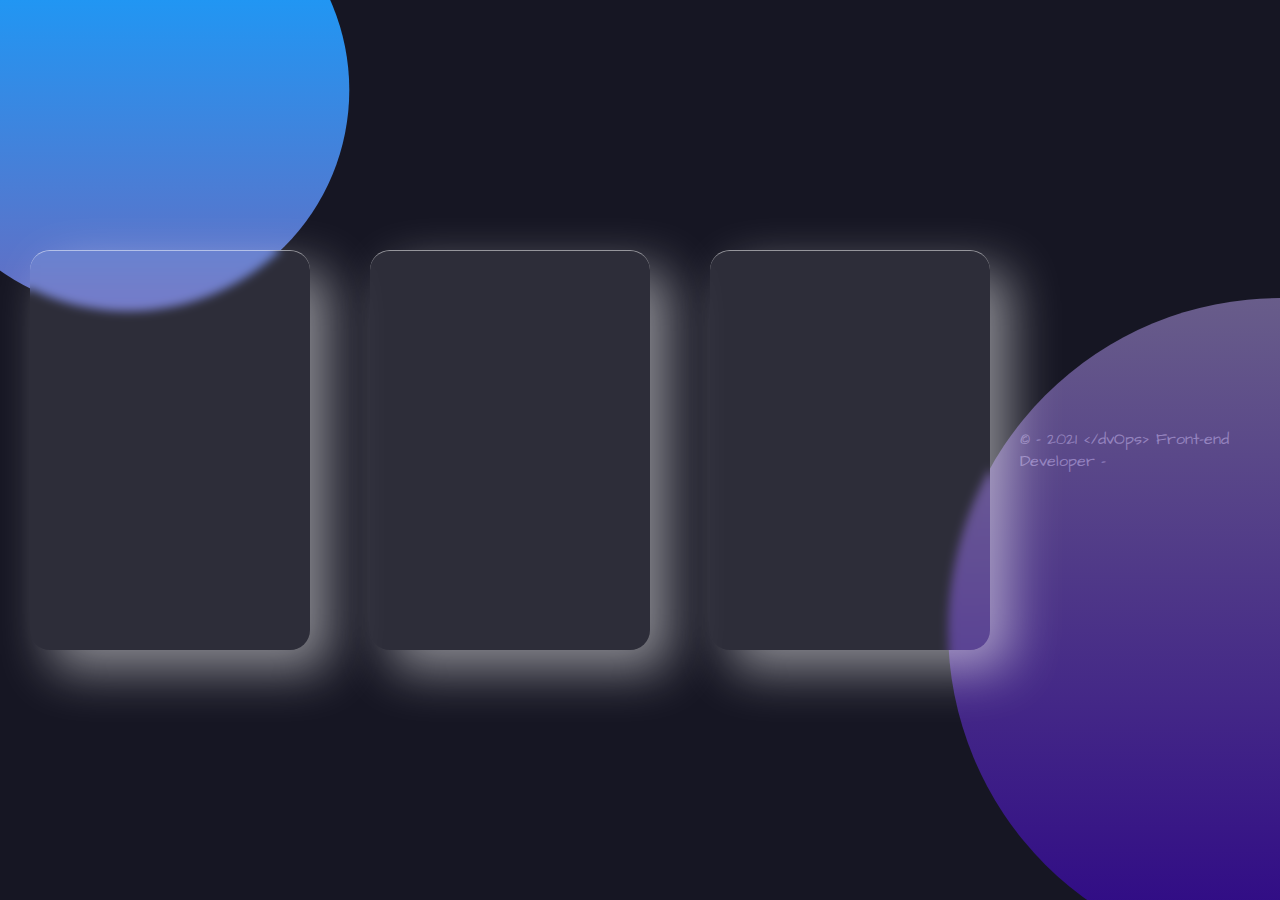
<file: Day1/index.html>
<!DOCTYPE html>
<html lang="pt-BR">

<head>
    <meta charset="UTF-8">
    <meta http-equiv="X-UA-Compatible" content="IE=edge">
    <meta name="viewport" content="width=device-width, initial-scale=1.0">
    <link rel="stylesheet" href="https://cdnjs.cloudflare.com/ajax/libs/font-awesome/5.11.2/css/all.css">
    <link rel="stylesheet" href="./styles/style.css">
    <title>Glassmorphism</title>

</head>

<body>
    <div class="container">
        <div class="card">
            <div class="content">
                <h2>01</h2>
                <h3>GitHub</h3>
                <p><i class="fab fa-github-alt"></i></p>
                <a href="https://github.com/WdvOps" target="_blank">Read More</a>

            </div>
        </div>
    </div>

    <div class="container">
        <div class="card">
            <div class="content">
                <h2>02</h2>
                <h3>LinkedIn</h3>
                <p><i class="fab fa-linkedin"></i></p>
                <a href="https://www.linkedin.com/in/will-freittas/"  target="_blank">Read More</a>

            </div>
        </div>
    </div>

    <div class="container">
        <div class="card">
            <div class="content">
                <h2>03</h2>
                <h3>Instagram</h3>
                <p><i class="fab fa-instagram"></i></p>
                <a href="https://www.instagram.com/will_dvops/" target="_blank">Read More</a>

            </div>
        </div>
    </div>

</body>

<script type="text/javascript" src="vanilla-tilt.js"></script>
<script type="text/javascript">
    VanillaTilt.init(document.querySelectorAll(".card"), {
        max: 25,
        speed: 400,
        glare: true,
        "max-glare": 1,

    });
</script>

<footer>

    <div class="footer-content">
        <p>&copy; - 2021 &lt;/dvOps&gt; Front-end Developer - </p>
    </div>

</footer>

</html>
</file>
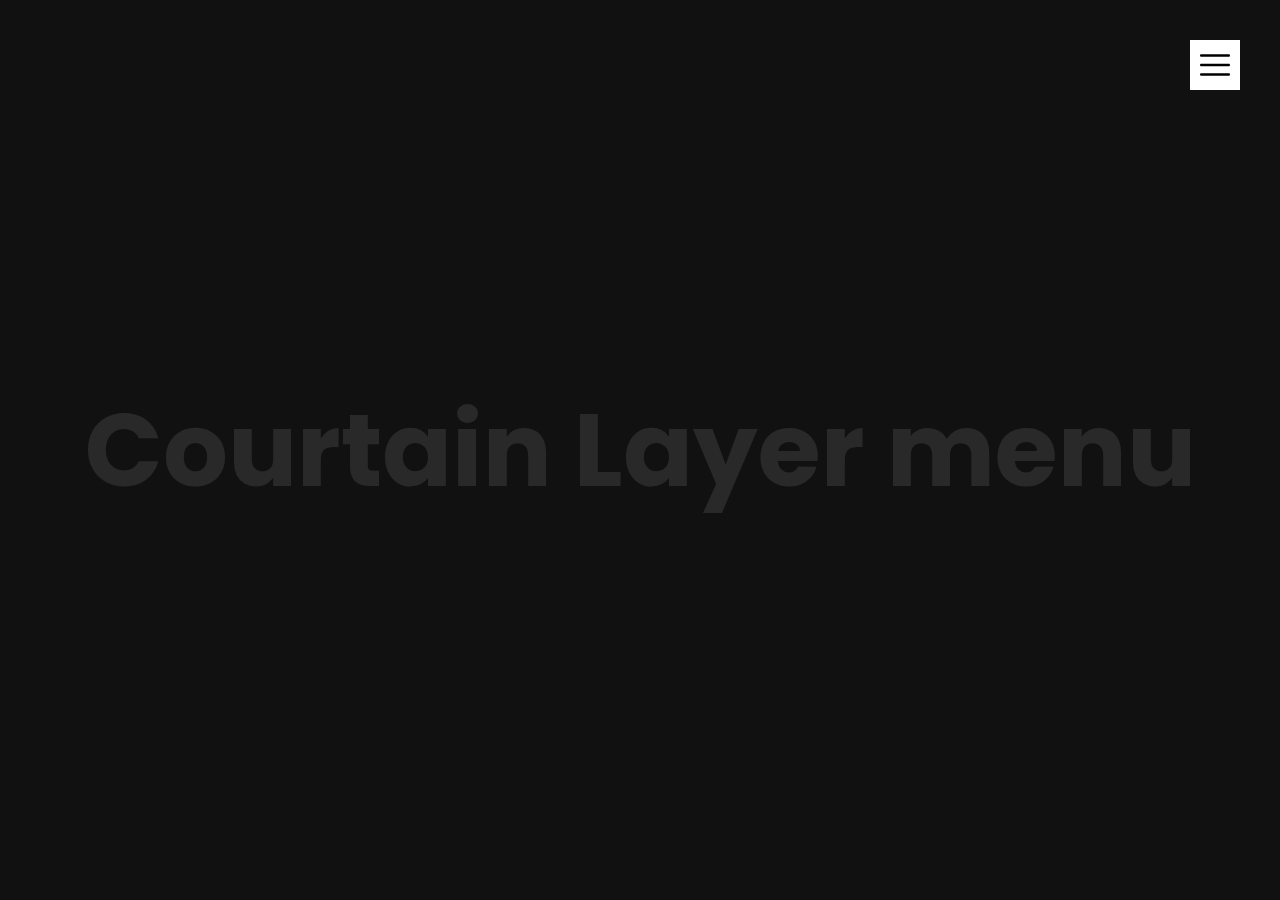
<file: Day2/index.html>
<!DOCTYPE html>
<html lang="en">

<head>
    <meta charset="UTF-8">
    <meta http-equiv="X-UA-Compatible" content="IE=edge">
    <meta name="viewport" content="width=device-width, initial-scale=1.0">
    <link rel="stylesheet" href="css/style.css">
    <link rel="stylesheet" href="https://cdnjs.cloudflare.com/ajax/libs/font-awesome/5.11.2/css/all.css">
    <title>Courtain Layer menu</title>
</head>

<body>
    <section>

        <h2>Courtain Layer menu</h2>
        <div class="toggle"></div>

    </section>

    <section class="navigation">
        <span style="--i:0;"></span>
        <span style="--i:1;"></span>
        <span style="--i:2;"></span>
        <span style="--i:3;"></span>
        <ul>
            <li><a href="#">Home</a></li>
            <li><a href="#">About</a></li>
            <li><a href="#">Portifolio</a></li>
            <li><a href="#">Team</a></li>
            <li><a href="#">Contact</a></li>
        </ul>

    </section>


    <script>
        const navigation = document.querySelector('.navigation');
        const $ = document.querySelector.bind(document);
        $('.toggle').onclick = function () {
            this.classList.toggle('active');
            navigation.classList.toggle('active');
        }
    </script>



</body>

</html>
</file>
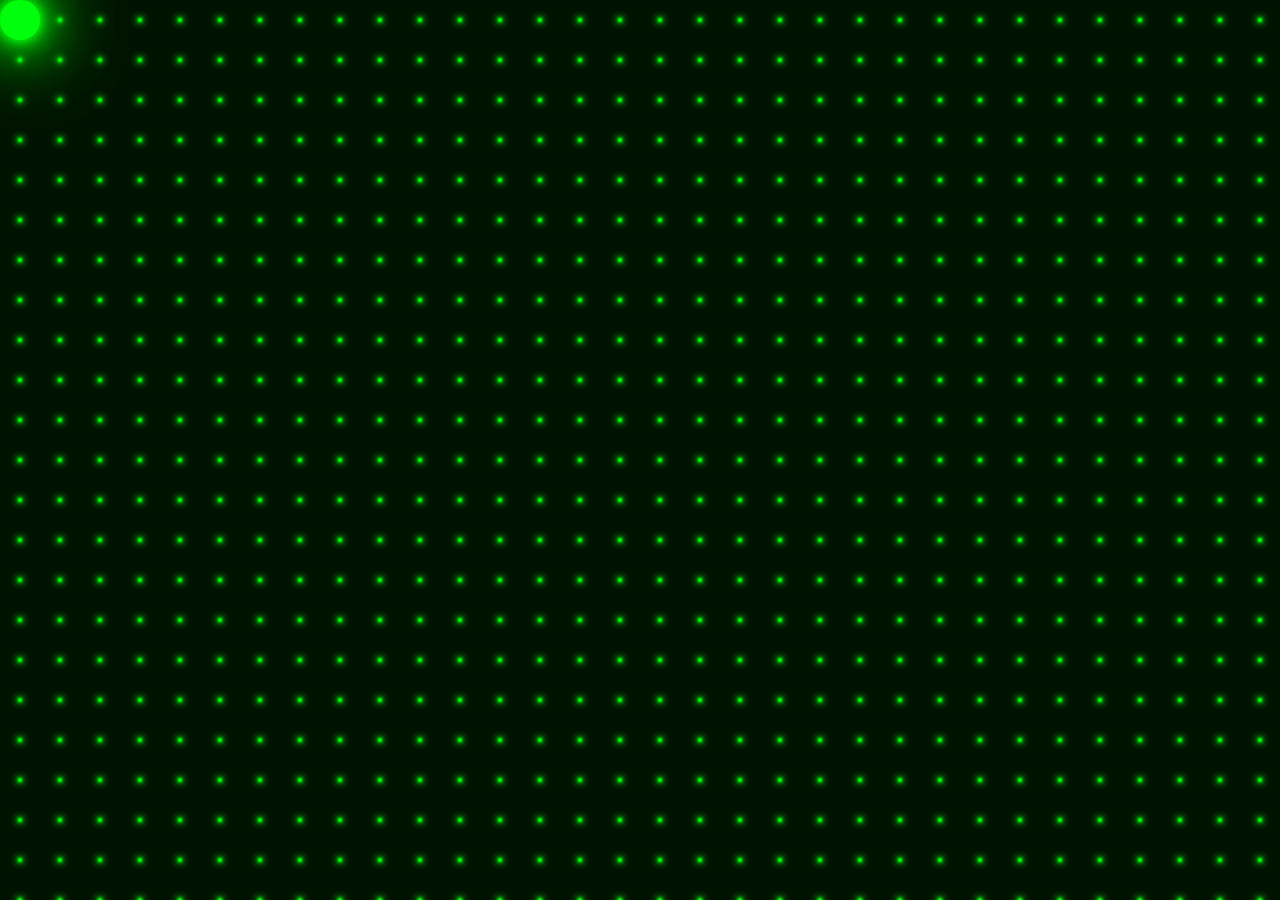
<file: Day3/index.html>
<!DOCTYPE html>
<html lang="en">
<head>
    <meta charset="UTF-8">
    <meta http-equiv="X-UA-Compatible" content="IE=edge">
    <meta name="viewport" content="width=device-width, initial-scale=1.0">
    <link rel="stylesheet" href="css/style.css">

    <title>Glowing Dot Hover</title>
</head>
<body>

    <section>
        <span></span>
        <span></span>
        <span></span>
        <span></span>
        <span></span>
        <span></span>
        <span></span>
        <span></span>
        <span></span>
        <span></span>
        <span></span>
        <span></span>
        <span></span>
        <span></span>  
        <span></span>
        <span></span>
        <span></span>
        <span></span>
        <span></span>
        <span></span>
        <span></span>
        <span></span>
        <span></span>
        <span></span>
        <span></span>  
        <span></span>
        <span></span>
        <span></span>
        <span></span>
        <span></span>
        <span></span> 
        <span></span>
        <span></span>
        <span></span>
        <span></span>
        <span></span>
        <span></span>
        <span></span>
        <span></span>
        <span></span>
        <span></span>
        <span></span>
        <span></span>
        <span></span>
        <span></span>
        <span></span>
        <span></span>
        <span></span>
        <span></span>
        <span></span>
        <span></span>
        <span></span>
        <span></span>
        <span></span>
        <span></span>
        <span></span>
        <span></span>
        <span></span>
        <span></span>
        <span></span>
        <span></span>
        <span></span>
        <span></span>
        <span></span>
        <span></span>
        <span></span>
        <span></span>
        <span></span>
        <span></span>
        <span></span>
        <span></span>
        <span></span>
        <span></span>
        <span></span>
        <span></span>
        <span></span>
        <span></span>
        <span></span>
        <span></span>
        <span></span>
        <span></span>
        <span></span>
        <span></span>
        <span></span>
        <span></span>
        <span></span>
        <span></span>
        <span></span>
        <span></span>
        <span></span>
        <span></span>
        <span></span>
        <span></span>
        <span></span>
        <span></span>
        <span></span>
        <span></span>
        <span></span>
        <span></span>
        <span></span>
        <span></span>
        <span></span>
        <span></span>
        <span></span>
        <span></span>
        <span></span>
        <span></span>
        <span></span>
        <span></span>
        <span></span>
        <span></span>
        <span></span>
        <span></span>
        <span></span>
        <span></span>
        <span></span>
        <span></span>
        <span></span>
        <span></span>
        <span></span>
        <span></span>
        <span></span>
        <span></span>
        <span></span>
        <span></span>
        <span></span>
        <span></span>
        <span></span>
        <span></span>
        <span></span>
        <span></span>
        <span></span>
        <span></span>
        <span></span>
        <span></span>
        <span></span>
        <span></span>
        <span></span>
        <span></span>
        <span></span>
        <span></span>
        <span></span>
        <span></span>
        <span></span>
        <span></span>
        <span></span>
        <span></span>
        <span></span>
        <span></span>
        <span></span>
        <span></span>
        <span></span>
        <span></span>
        <span></span>
        <span></span>
        <span></span>
        <span></span>
        <span></span>
        <span></span>
        <span></span>
        <span></span>
        <span></span>
        <span></span>
        <span></span>
        <span></span>
        <span></span>
        <span></span>
        <span></span>
        <span></span>
        <span></span>
        <span></span>
        <span></span>
        <span></span>
        <span></span>
        <span></span>
        <span></span>
        <span></span>
        <span></span>
        <span></span>
        <span></span>
        <span></span>
        <span></span>
        <span></span>
        <span></span>
        <span></span>
        <span></span>
        <span></span>
        <span></span>
        <span></span>
        <span></span>
        <span></span>
        <span></span>
        <span></span>
        <span></span>
        <span></span>
        <span></span>
        <span></span>
        <span></span>
        <span></span>
        <span></span>
        <span></span>
        <span></span>
        <span></span>
        <span></span>
        <span></span>
        <span></span>
        <span></span>
        <span></span>
        <span></span>
        <span></span>
        <span></span>
        <span></span>
        <span></span>
        <span></span>
        <span></span>
        <span></span>
        <span></span>
        <span></span>
        <span></span>
        <span></span>
        <span></span>
        <span></span>
        <span></span>
        <span></span>
        <span></span>
        <span></span>
        <span></span>
        <span></span>
        <span></span>
        <span></span>
        <span></span>
        <span></span>
        <span></span>
        <span></span>
        <span></span>
        <span></span>
        <span></span>
        <span></span>
        <span></span>
        <span></span>
        <span></span>
        <span></span>
        <span></span>
        <span></span>
        <span></span>
        <span></span>
        <span></span>
        <span></span>
        <span></span>
        <span></span>
        <span></span>
        <span></span>
        <span></span>
        <span></span>
        <span></span>
        <span></span>
        <span></span>
        <span></span>
        <span></span>
        <span></span>
        <span></span>
        <span></span>
        <span></span>
        <span></span>
        <span></span>
        <span></span>
        <span></span>
        <span></span>
        <span></span>
        <span></span>
        <span></span>
        <span></span>
        <span></span>
        <span></span>
        <span></span>
        <span></span>
        <span></span>
        <span></span>
        <span></span>
        <span></span>
        <span></span>
        <span></span>
        <span></span>
        <span></span>
        <span></span>
        <span></span>
        <span></span>
        <span></span>
        <span></span>
        <span></span>
        <span></span>
        <span></span>
        <span></span>
        <span></span>
        <span></span>
        <span></span>
        <span></span>
        <span></span>
        <span></span>
        <span></span>
        <span></span>
        <span></span>
        <span></span>
        <span></span>
        <span></span>
        <span></span>
        <span></span>
        <span></span>
        <span></span>
        <span></span>
        <span></span>
        <span></span>
        <span></span>
        <span></span>
        <span></span>
        <span></span>
        <span></span>
        <span></span>
        <span></span>
        <span></span>
        <span></span>
        <span></span>
        <span></span>
        <span></span>
        <span></span>
        <span></span>
        <span></span>
        <span></span>
        <span></span>
        <span></span>
        <span></span>
        <span></span>
        <span></span>
        <span></span>
        <span></span>
        <span></span>
        <span></span>
        <span></span>
        <span></span>
        <span></span>
        <span></span>
        <span></span>
        <span></span>
        <span></span>
        <span></span>
        <span></span>
        <span></span>
        <span></span>
        <span></span>
        <span></span>
        <span></span>
        <span></span>
        <span></span>
        <span></span>
        <span></span>
        <span></span>
        <span></span>
        <span></span>
        <span></span>
        <span></span>
        <span></span>
        <span></span>
        <span></span>
        <span></span>
        <span></span>
        <span></span>
        <span></span>
        <span></span>
        <span></span>
        <span></span>
        <span></span>
        <span></span>
        <span></span>
        <span></span>
        <span></span>
        <span></span>
        <span></span>
        <span></span>
        <span></span>
        <span></span>
        <span></span>
        <span></span>
        <span></span>
        <span></span>
        <span></span>
        <span></span>
        <span></span>
        <span></span>
        <span></span>
        <span></span>
        <span></span>
        <span></span>
        <span></span>
        <span></span>
        <span></span>
        <span></span>
        <span></span>
        <span></span>
        <span></span>
        <span></span>
        <span></span>
        <span></span>
        <span></span>
        <span></span>
        <span></span>
        <span></span>
        <span></span>
        <span></span>
        <span></span>
        <span></span>
        <span></span>
        <span></span>
        <span></span>
        <span></span>
        <span></span>
        <span></span>
        <span></span>
        <span></span>
        <span></span>
        <span></span>
        <span></span>
        <span></span>
        <span></span>
        <span></span>
        <span></span>
        <span></span>
        <span></span>
        <span></span>
        <span></span>
        <span></span>
        <span></span>
        <span></span>
        <span></span>
        <span></span>
        <span></span>
        <span></span>
        <span></span>
        <span></span>
        <span></span>
        <span></span>
        <span></span>
        <span></span>
        <span></span>
        <span></span>
        <span></span>
        <span></span>
        <span></span>
        <span></span>
        <span></span>
        <span></span>
        <span></span>
        <span></span>
        <span></span>
        <span></span>
        <span></span>
        <span></span>
        <span></span>
        <span></span>
        <span></span>
        <span></span>
        <span></span>
        <span></span>
        <span></span>
        <span></span>
        <span></span>
        <span></span>
        <span></span>
        <span></span>
        <span></span>
        <span></span>
        <span></span>
        <span></span>
        <span></span>
        <span></span>
        <span></span>
        <span></span>
        <span></span>
        <span></span>
        <span></span>
        <span></span>
        <span></span>
        <span></span>
        <span></span>
        <span></span>
        <span></span>
        <span></span>
        <span></span>
        <span></span>
        <span></span>
        <span></span>
        <span></span>
        <span></span>
        <span></span>
        <span></span>
        <span></span>
        <span></span>
        <span></span>
        <span></span>
        <span></span>
        <span></span>
        <span></span>
        <span></span>
        <span></span>
        <span></span>
        <span></span>
        <span></span>
        <span></span>
        <span></span>
        <span></span>
        <span></span>
        <span></span>
        <span></span>
        <span></span>
        <span></span>
        <span></span>
        <span></span>
        <span></span>
        <span></span>
        <span></span>
        <span></span>
        <span></span>
        <span></span>
        <span></span>
        <span></span>
        <span></span>
        <span></span>
        <span></span>
        <span></span>
        <span></span>
        <span></span>
        <span></span>
        <span></span>
        <span></span>
        <span></span>
        <span></span>
        <span></span>
        <span></span>
        <span></span>
        <span></span>
        <span></span>
        <span></span>
        <span></span>
        <span></span>
        <span></span>
        <span></span>
        <span></span>
        <span></span>
        <span></span>
        <span></span>
        <span></span>
        <span></span>
        <span></span>
        <span></span>
        <span></span>
        <span></span>
        <span></span>
        <span></span>
        <span></span>
        <span></span>
        <span></span>
        <span></span>
        <span></span>
        <span></span>
        <span></span>
        <span></span>
        <span></span>
        <span></span>
        <span></span>
        <span></span>
        <span></span>
        <span></span>
        <span></span>
        <span></span>
        <span></span>
        <span></span>
        <span></span>
        <span></span>
        <span></span>
        <span></span>
        <span></span>
        <span></span>
        <span></span>
        <span></span>
        <span></span>
        <span></span>
        <span></span>
        <span></span>
        <span></span>
        <span></span>
        <span></span>
        <span></span>
        <span></span>
        <span></span>
        <span></span>
        <span></span>
        <span></span>
        <span></span>
        <span></span>
        <span></span>
        <span></span>
        <span></span>
        <span></span>
        <span></span>
        <span></span>
        <span></span>
        <span></span>
        <span></span>
        <span></span>
        <span></span>
        <span></span>
        <span></span>
        <span></span>
        <span></span>
        <span></span>
        <span></span>
        <span></span>
        <span></span>
        <span></span>
        <span></span>
        <span></span>
        <span></span>
        <span></span>
        <span></span>
        <span></span>
        <span></span>
        <span></span>
        <span></span>
        <span></span>
        <span></span>
        <span></span>
        <span></span>
        <span></span>
        <span></span>
        <span></span>
        <span></span>
        <span></span>
        <span></span>
        <span></span>
        <span></span>
        <span></span>
        <span></span>
        <span></span>
        <span></span>
        <span></span>
        <span></span>
        <span></span>
        <span></span>
        <span></span>
        <span></span>
        <span></span>
        <span></span>
        <span></span>
        <span></span>
        <span></span>
        <span></span>
        <span></span>
        <span></span>
        <span></span>
        <span></span>
        <span></span>
        <span></span>
        <span></span>
        <span></span>
        <span></span>
        <span></span>
        <span></span>
        <span></span>
        <span></span>
        <span></span>
        <span></span>
        <span></span>
        <span></span>
        <span></span>
        <span></span>
        <span></span>
        <span></span>
        <span></span>
        <span></span>
        <span></span>
        <span></span>
        <span></span>
        <span></span>
        <span></span>
        <span></span>
        <span></span>
        <span></span>
        <span></span>
        <span></span>
        <span></span>
        <span></span>
        <span></span>
        <span></span>
        <span></span>
        <span></span>
        <span></span>
        <span></span>
        <span></span>
        <span></span>
        <span></span>
        <span></span>
        <span></span>
        <span></span>
        <span></span>
        <span></span>
        <span></span>
        <span></span>
        <span></span>
        <span></span>
        <span></span>
        <span></span>
        <span></span>
        <span></span>
        <span></span>
        <span></span>
        <span></span>
        <span></span>
        <span></span>
        <span></span>
        <span></span>
        <span></span>
        <span></span>
        <span></span>
        <span></span>
        <span></span>
        <span></span>
        <span></span>
        <span></span>
        <span></span>
        <span></span>
        <span></span>
        <span></span>
        <span></span>
        <span></span>
        <span></span>
        <span></span>
        <span></span>
        <span></span>
        <span></span>
        <span></span>
        <span></span>
        <span></span>
        <span></span>
        <span></span>
        <span></span>
        <span></span>
        <span></span>
        <span></span>
        <span></span>
        <span></span>
        <span></span>
        <span></span>
        <span></span>
        <span></span>
        <span></span>
        <span></span>
        <span></span>
        <span></span>
        <span></span>
        <span></span>
        <span></span>
        <span></span>
        <span></span>
        <span></span>
        <span></span>
        <span></span>
        <span></span>
        <span></span>
        <span></span>
        <span></span>
        <span></span>
        <span></span>
        <span></span>
        <span></span>
        <span></span>
        <span></span>
        <span></span>
        <span></span>
        <span></span>
        <span></span>
        <span></span>
        <span></span>  
        <span></span>
        <span></span>
        <span></span>
        <span></span>
        <span></span>
        <span></span>
        <span></span>
        <span></span>
        <span></span>
        <span></span>
        <span></span>  
        <span></span>
        <span></span>
        <span></span>
        <span></span>
        <span></span>
        <span></span> 
        <span></span>
        <span></span>
        <span></span>
        <span></span>
        <span></span>
        <span></span>
        <span></span>
        <span></span>
        <span></span>
        <span></span>
        <span></span>
        <span></span>
        <span></span>
        <span></span>
        <span></span>
        <span></span>
        <span></span>
        <span></span>
        <span></span>
        <span></span>
        <span></span>
        <span></span>
        <span></span>
        <span></span>
        <span></span>
        <span></span>
        <span></span>
        <span></span>
        <span></span>
        <span></span>
        <span></span>
        <span></span>
        <span></span>
        <span></span>
        <span></span>
        <span></span>
        <span></span>
        <span></span>
        <span></span>
        <span></span>
        <span></span>
        <span></span>
        <span></span>
        <span></span>
        <span></span>
        <span></span>
        <span></span>
        <span></span>
        <span></span>
        <span></span>
        <span></span>
        <span></span>
        <span></span>
        <span></span>
        <span></span>
        <span></span>
        <span></span>
        <span></span>
        <span></span>
        <span></span>
        <span></span>
        <span></span>
        <span></span>
        <span></span>
        <span></span>
        <span></span>
        <span></span>
        <span></span>
        <span></span>
        <span></span>
        <span></span>
        <span></span>
        <span></span>
        <span></span>
        <span></span>
        <span></span>
        <span></span>
        <span></span>
        <span></span>
        <span></span>
        <span></span>
        <span></span>
        <span></span>
        <span></span>
        <span></span>
        <span></span>
        <span></span>
        <span></span>
        <span></span>
        <span></span>
        <span></span>
        <span></span>
        <span></span>
        <span></span>
        <span></span>
        <span></span>
        <span></span>
        <span></span>
        <span></span>
        <span></span>
        <span></span>
        <span></span>
        <span></span>
        <span></span>
        <span></span>
        <span></span>
        <span></span>
        <span></span>
        <span></span>
        <span></span>
        <span></span>
        <span></span>
        <span></span>
        <span></span>
        <span></span>
        <span></span>
        <span></span>
        <span></span>
        <span></span>
        <span></span>
        <span></span>
        <span></span>
        <span></span>
        <span></span>
        <span></span>
        <span></span>
        <span></span>
        <span></span>
        <span></span>
        <span></span>
        <span></span>
        <span></span>
        <span></span>
        <span></span>
        <span></span>
        <span></span>
        <span></span>
        <span></span>
        <span></span>
        <span></span>
        <span></span>
        <span></span>
        <span></span>
        <span></span>
        <span></span>
        <span></span>
        <span></span>
        <span></span>
        <span></span>
        <span></span>
        <span></span>
        <span></span>
        <span></span>
        <span></span>
        <span></span>
        <span></span>
        <span></span>
        <span></span>
        <span></span>
        <span></span>
        <span></span>
        <span></span>
        <span></span>
        <span></span>
        <span></span>
        <span></span>
        <span></span>
        <span></span>
        <span></span>
        <span></span>
        <span></span>
        <span></span>
        <span></span>
        <span></span>
        <span></span>
        <span></span>
        <span></span>
        <span></span>
        <span></span>
        <span></span>
        <span></span>
        <span></span>
        <span></span>
        <span></span>
        <span></span>
        <span></span>
        <span></span>
        <span></span>
        <span></span>
        <span></span>
        <span></span>
        <span></span>
        <span></span>
        <span></span>
        <span></span>
        <span></span>
        <span></span>
        <span></span>
        <span></span>
        <span></span>
        <span></span>
        <span></span>
        <span></span>
        <span></span>
        <span></span>
        <span></span>
        <span></span>
        <span></span>
        <span></span>
        <span></span>
        <span></span>
        <span></span>
        <span></span>
        <span></span>
        <span></span>
        <span></span>
        <span></span>
        <span></span>
        <span></span>
        <span></span>
        <span></span>
        <span></span>
        <span></span>
        <span></span>
        <span></span>
        <span></span>
        <span></span>
        <span></span>
        <span></span>
        <span></span>
        <span></span>
        <span></span>
        <span></span>
        <span></span>
        <span></span>
        <span></span>
        <span></span>
        <span></span>
        <span></span>
        <span></span>
        <span></span>
        <span></span>
        <span></span>
        <span></span>
        <span></span>
        <span></span>
        <span></span>
        <span></span>
        <span></span>
        <span></span>
        <span></span>
        <span></span>
        <span></span>
        <span></span>
        <span></span>
        <span></span>
        <span></span>
        <span></span>
        <span></span>
        <span></span>
        <span></span>
        <span></span>
        <span></span>
        <span></span>
        <span></span>
        <span></span>
        <span></span>
        <span></span>
        <span></span>
        <span></span>
        <span></span>
        <span></span>
        <span></span>
        <span></span>
        <span></span>
        <span></span>
        <span></span>
        <span></span>
        <span></span>
        <span></span>
        <span></span>
        <span></span>
        <span></span>
        <span></span>
        <span></span>
        <span></span>
        <span></span>
        <span></span>
        <span></span>
        <span></span>
        <span></span>
        <span></span>
        <span></span>
        <span></span>
        <span></span>
        <span></span>
        <span></span>
        <span></span>
        <span></span>
        <span></span>
        <span></span>
        <span></span>
        <span></span>
        <span></span>
        <span></span>
        <span></span>
        <span></span>
        <span></span>
        <span></span>
        <span></span>
        <span></span>
        <span></span>
        <span></span>
        <span></span>
        <span></span>
        <span></span>
        <span></span>
        <span></span>
        <span></span>
        <span></span>
        <span></span>
        <span></span>
        <span></span>
        <span></span>
        <span></span>
        <span></span>
        <span></span>
        <span></span>
        <span></span>
        <span></span>
        <span></span>
        <span></span>
        <span></span>
        <span></span>
        <span></span>
        <span></span>
        <span></span>
        <span></span>
        <span></span>
        <span></span>
        <span></span>
        <span></span>
        <span></span>
        <span></span>
        <span></span>
        <span></span>
        <span></span>
        <span></span>
        <span></span>
        <span></span>
        <span></span>
        <span></span>
        <span></span>
        <span></span>
        <span></span>
        <span></span>
        <span></span>
        <span></span>
        <span></span>
        <span></span>
        <span></span>
        <span></span>
        <span></span>
        <span></span>
        <span></span>
        <span></span>
        <span></span>
        <span></span>
        <span></span>
        <span></span>
        <span></span>
        <span></span>
        <span></span>
        <span></span>
        <span></span>
        <span></span>
        <span></span>
        <span></span>
        <span></span>
        <span></span>
        <span></span>
        <span></span>
        <span></span>
        <span></span>
        <span></span>
        <span></span>
        <span></span>
        <span></span>
        <span></span>
        <span></span>
        <span></span>
        <span></span>
        <span></span>
        <span></span>
        <span></span>
        <span></span>
        <span></span>
        <span></span>
        <span></span>
        <span></span>
        <span></span>
        <span></span>
        <span></span>
        <span></span>
        <span></span>
        <span></span>
        <span></span>
        <span></span>
        <span></span>
        <span></span>
        <span></span>
        <span></span>
        <span></span>
        <span></span>
        <span></span>
        <span></span>
        <span></span>
        <span></span>
        <span></span>
        <span></span>
        <span></span>
        <span></span>
        <span></span>
        <span></span>
        <span></span>
        <span></span>
        <span></span>
        <span></span>
        <span></span>
        <span></span>
        <span></span>
        <span></span>
        <span></span>
        <span></span>
        <span></span>
        <span></span>
        <span></span>
        <span></span>
        <span></span>
        <span></span>
        <span></span>
        <span></span>
        <span></span>
        <span></span>
        <span></span>
        <span></span>
        <span></span>
        <span></span>
        <span></span>
        <span></span>
        <span></span>
        <span></span>
        <span></span>
        <span></span>
        <span></span>
        <span></span>
        <span></span>
        <span></span>
        <span></span>
        <span></span>
        <span></span>
        <span></span>
        <span></span>
        <span></span>
        <span></span>
        <span></span>
        <span></span>
        <span></span>
        <span></span>
        <span></span>
        <span></span>
        <span></span>
        <span></span>
        <span></span>
        <span></span>
        <span></span>
        <span></span>
        <span></span>
        <span></span>
        <span></span>
        <span></span>
        <span></span>
        <span></span>
        <span></span>
        <span></span>
        <span></span>
        <span></span>
        <span></span>
        <span></span>
        <span></span>
        <span></span>
        <span></span>
        <span></span>
        <span></span>
        <span></span>
        <span></span>
        <span></span>
        <span></span>
        <span></span>
        <span></span>
        <span></span>
        <span></span>
        <span></span>
        <span></span>
        <span></span>
        <span></span>
        <span></span>
        <span></span>
        <span></span>
        <span></span>
        <span></span>
        <span></span>
        <span></span>
        <span></span>
        <span></span>
        <span></span>
        <span></span>
        <span></span>
        <span></span>
        <span></span>
        <span></span>
        <span></span>
        <span></span>
        <span></span>
        <span></span>
        <span></span>
        <span></span>
        <span></span>
        <span></span>
        <span></span>
        <span></span>
        <span></span>
        <span></span>
        <span></span>
        <span></span>
        <span></span>
        <span></span>
        <span></span>
        <span></span>
        <span></span>
        <span></span>
        <span></span>
        <span></span>
        <span></span>
        <span></span>
        <span></span>
        <span></span>
        <span></span>
        <span></span>
        <span></span>
        <span></span>
        <span></span>
        <span></span>
        <span></span>
        <span></span>
        <span></span>
        <span></span>
        <span></span>
        <span></span>
        <span></span>
        <span></span>
        <span></span>
        <span></span>
        <span></span>
        <span></span>
        <span></span>
        <span></span>
        <span></span>
        <span></span>
        <span></span>
        <span></span>
        <span></span>
        <span></span>
        <span></span>
        <span></span>
        <span></span>
        <span></span>
        <span></span>
        <span></span>
        <span></span>
        <span></span>
        <span></span>
        <span></span>
        <span></span>
        <span></span>
        <span></span>
        <span></span>
        <span></span>
        <span></span>
        <span></span>
        <span></span>
        <span></span>
        <span></span>
        <span></span>
        <span></span>
        <span></span>
        <span></span>
        <span></span>
        <span></span>
        <span></span>
        <span></span>
        <span></span>
        <span></span>
        <span></span>
        <span></span>
        <span></span>
        <span></span>
        <span></span>
        <span></span>
        <span></span>
        <span></span>
        <span></span>
        <span></span>
        <span></span>
        <span></span>
        <span></span>
        <span></span>
        <span></span>
        <span></span>
        <span></span>
        <span></span>
        <span></span>
        <span></span>
        <span></span>
        <span></span>
        <span></span>
        <span></span>
        <span></span>
        <span></span>
        <span></span>
        <span></span>
        <span></span>
        <span></span>
        <span></span>
        <span></span>
        <span></span>
        <span></span>
        <span></span>
        <span></span>
        <span></span>
        <span></span>
        <span></span>
        <span></span>
        <span></span>
        <span></span>
        <span></span>
        <span></span>
        <span></span>
        <span></span>
        <span></span>
        <span></span>
        <span></span>
        <span></span>
        <span></span>
        <span></span>
        <span></span>
        <span></span>
        <span></span>
        <span></span>
        <span></span>
        <span></span>
        <span></span>
        <span></span>
        <span></span>
        <span></span>
        <span></span>
        <span></span>
        <span></span>
        <span></span>
        <span></span>
        <span></span>
        <span></span>
        <span></span>
        <span></span>
        <span></span>
        <span></span>
        <span></span>
        <span></span>
        <span></span>
        <span></span>
        <span></span>
        <span></span>
        <span></span>
        <span></span>
        <span></span>
        <span></span>
        <span></span>
        <span></span>
        <span></span>
        <span></span>
        <span></span>
        <span></span>
        <span></span>
        <span></span>
        <span></span>
        <span></span>
        <span></span>
        <span></span>
        <span></span>
        <span></span>
        <span></span>
        <span></span>
        <span></span>
        <span></span>
        <span></span>
        <span></span>
        <span></span>
        <span></span>
        <span></span>
        <span></span>
        <span></span>
        <span></span>
        <span></span>
        <span></span>
        <span></span>
        <span></span>
        <span></span>
        <span></span>
        <span></span>
        <span></span>
        <span></span>
        <span></span>
        <span></span>
        <span></span>
        <span></span>
        <span></span>
        <span></span>
        <span></span>
        <span></span>
        <span></span>
        <span></span>
        <span></span>
        <span></span>
        <span></span>
        <span></span>
        <span></span>
        <span></span>
        <span></span>
        <span></span>
        <span></span>
        <span></span>
        <span></span>
        <span></span>
        <span></span>
        <span></span>
        <span></span>
        <span></span>
        <span></span>
        <span></span>
        <span></span>  
        <span></span>
        <span></span>
        <span></span>
        <span></span>
        <span></span>
        <span></span>
        <span></span>
        <span></span>
        <span></span>
        <span></span>
        <span></span>  
        <span></span>
        <span></span>
        <span></span>
        <span></span>
        <span></span>
        <span></span> 
        <span></span>
        <span></span>
        <span></span>
        <span></span>
        <span></span>
        <span></span>
        <span></span>
        <span></span>
        <span></span>
        <span></span>
        <span></span>
        <span></span>
        <span></span>
        <span></span>
        <span></span>
        <span></span>
        <span></span>
        <span></span>
        <span></span>
        <span></span>
        <span></span>
        <span></span>
        <span></span>
        <span></span>
        <span></span>
        <span></span>
        <span></span>
        <span></span>
        <span></span>
        <span></span>
        <span></span>
        <span></span>
        <span></span>
        <span></span>
        <span></span>
        <span></span>
        <span></span>
        <span></span>
        <span></span>
        <span></span>
        <span></span>
        <span></span>
        <span></span>
        <span></span>
        <span></span>
        <span></span>
        <span></span>
        <span></span>
        <span></span>
        <span></span>
        <span></span>
        <span></span>
        <span></span>
        <span></span>
        <span></span>
        <span></span>
        <span></span>
        <span></span>
        <span></span>
        <span></span>
        <span></span>
        <span></span>
        <span></span>
        <span></span>
        <span></span>
        <span></span>
        <span></span>
        <span></span>
        <span></span>
        <span></span>
        <span></span>
        <span></span>
        <span></span>
        <span></span>
        <span></span>
        <span></span>
        <span></span>
        <span></span>
        <span></span>
        <span></span>
        <span></span>
        <span></span>
        <span></span>
        <span></span>
        <span></span>
        <span></span>
        <span></span>
        <span></span>
        <span></span>
        <span></span>
        <span></span>
        <span></span>
        <span></span>
        <span></span>
        <span></span>
        <span></span>
        <span></span>
        <span></span>
        <span></span>
        <span></span>
        <span></span>
        <span></span>
        <span></span>
        <span></span>
        <span></span>
        <span></span>
        <span></span>
        <span></span>
        <span></span>
        <span></span>
        <span></span>
        <span></span>
        <span></span>
        <span></span>
        <span></span>
        <span></span>
        <span></span>
        <span></span>
        <span></span>
        <span></span>
        <span></span>
        <span></span>
        <span></span>
        <span></span>
        <span></span>
        <span></span>
        <span></span>
        <span></span>
        <span></span>
        <span></span>
        <span></span>
        <span></span>
        <span></span>
        <span></span>
        <span></span>
        <span></span>
        <span></span>
        <span></span>
        <span></span>
        <span></span>
        <span></span>
        <span></span>
        <span></span>
        <span></span>
        <span></span>
        <span></span>
        <span></span>
        <span></span>
        <span></span>
        <span></span>
        <span></span>
        <span></span>
        <span></span>
        <span></span>
        <span></span>
        <span></span>
        <span></span>
        <span></span>
        <span></span>
        <span></span>
        <span></span>
        <span></span>
        <span></span>
        <span></span>
        <span></span>
        <span></span>
        <span></span>
        <span></span>
        <span></span>
        <span></span>
        <span></span>
        <span></span>
        <span></span>
        <span></span>
        <span></span>
        <span></span>
        <span></span>
        <span></span>
        <span></span>
        <span></span>
        <span></span>
        <span></span>
        <span></span>
        <span></span>
        <span></span>
        <span></span>
        <span></span>
        <span></span>
        <span></span>
        <span></span>
        <span></span>
        <span></span>
        <span></span>
        <span></span>
        <span></span>
        <span></span>
        <span></span>
        <span></span>
        <span></span>
        <span></span>
        <span></span>
        <span></span>
        <span></span>
        <span></span>
        <span></span>
        <span></span>
        <span></span>
        <span></span>
        <span></span>
        <span></span>
        <span></span>
        <span></span>
        <span></span>
        <span></span>
        <span></span>
        <span></span>
        <span></span>
        <span></span>
        <span></span>
        <span></span>
        <span></span>
        <span></span>
        <span></span>
        <span></span>
        <span></span>
        <span></span>
        <span></span>
        <span></span>
        <span></span>
        <span></span>
        <span></span>
        <span></span>
        <span></span>
        <span></span>
        <span></span>
        <span></span>
        <span></span>
        <span></span>
        <span></span>
        <span></span>
        <span></span>
        <span></span>
        <span></span>
        <span></span>
        <span></span>
        <span></span>
        <span></span>
        <span></span>
        <span></span>
        <span></span>
        <span></span>
        <span></span>
        <span></span>
        <span></span>
        <span></span>
        <span></span>
        <span></span>
        <span></span>
        <span></span>
        <span></span>
        <span></span>
        <span></span>
        <span></span>
        <span></span>
        <span></span>
        <span></span>
        <span></span>
        <span></span>
        <span></span>
        <span></span>
        <span></span>
        <span></span>
        <span></span>
        <span></span>
        <span></span>
        <span></span>
        <span></span>
        <span></span>
        <span></span>
        <span></span>
        <span></span>
        <span></span>
        <span></span>
        <span></span>
        <span></span>
        <span></span>
        <span></span>
        <span></span>
        <span></span>
        <span></span>
        <span></span>
        <span></span>
        <span></span>
        <span></span>
        <span></span>
        <span></span>
        <span></span>
        <span></span>
        <span></span>
        <span></span>
        <span></span>
        <span></span>
        <span></span>
        <span></span>
        <span></span>
        <span></span>
        <span></span>
        <span></span>
        <span></span>
        <span></span>
        <span></span>
        <span></span>
        <span></span>
        <span></span>
        <span></span>
 
        
  
      
     
        <span></span>
     
    
   
    
     
       
    </section>
    
</body>
</html>
</file>
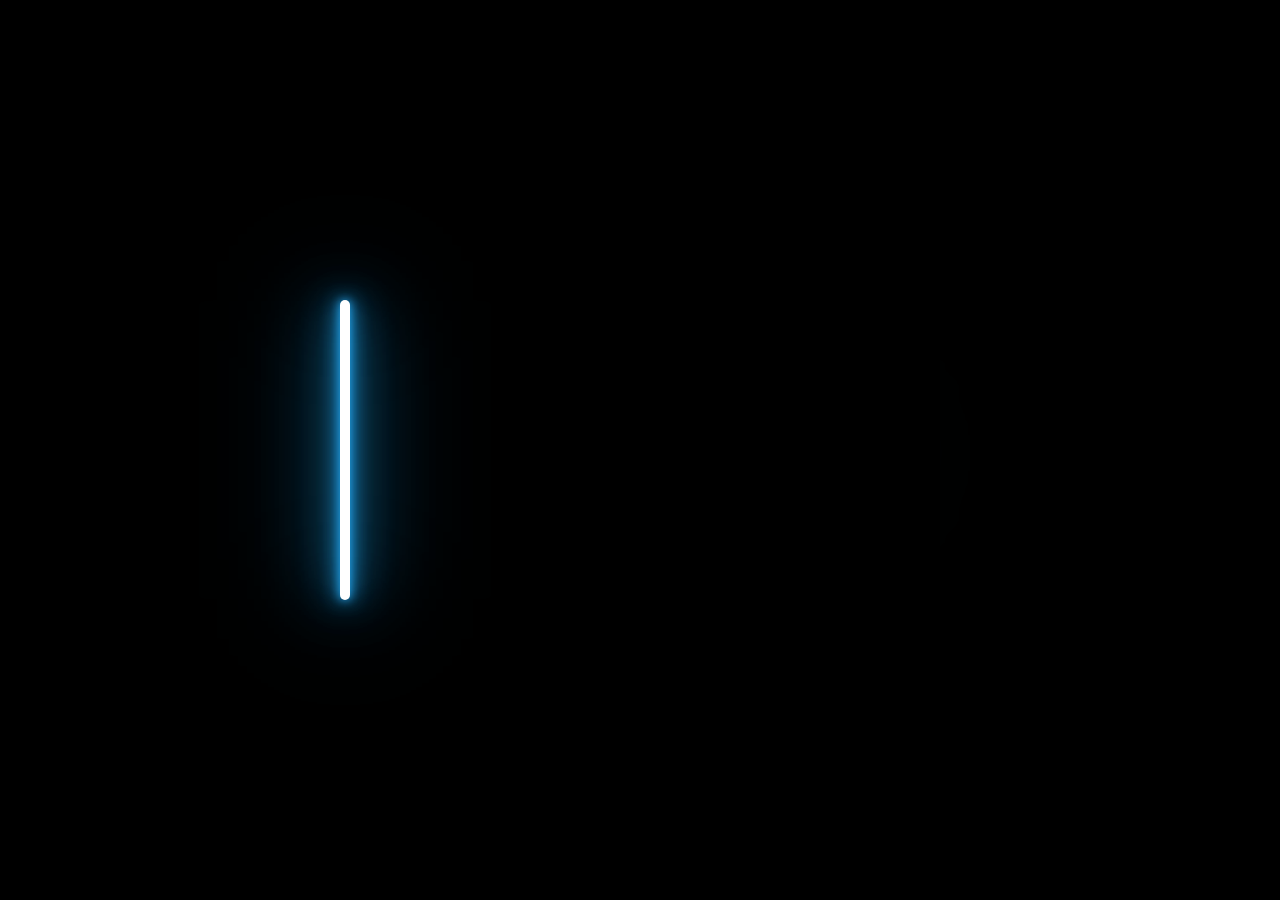
<file: Day4/index.html>
<!DOCTYPE html>
<html lang="en">
<head>
    <meta charset="UTF-8">
    <meta http-equiv="X-UA-Compatible" content="IE=edge">
    <meta name="viewport" content="width=device-width, initial-scale=1.0">
    <link rel="stylesheet" href="./css/style.css">
    <title>Neon text</title>
</head>
<body>
    <div class="box">b
        <div class="lightbar"></div>
         <div class="topLayer"></div>
        <h2>Neon text</h2>
    </div>
    
</body>
</html>
</file>
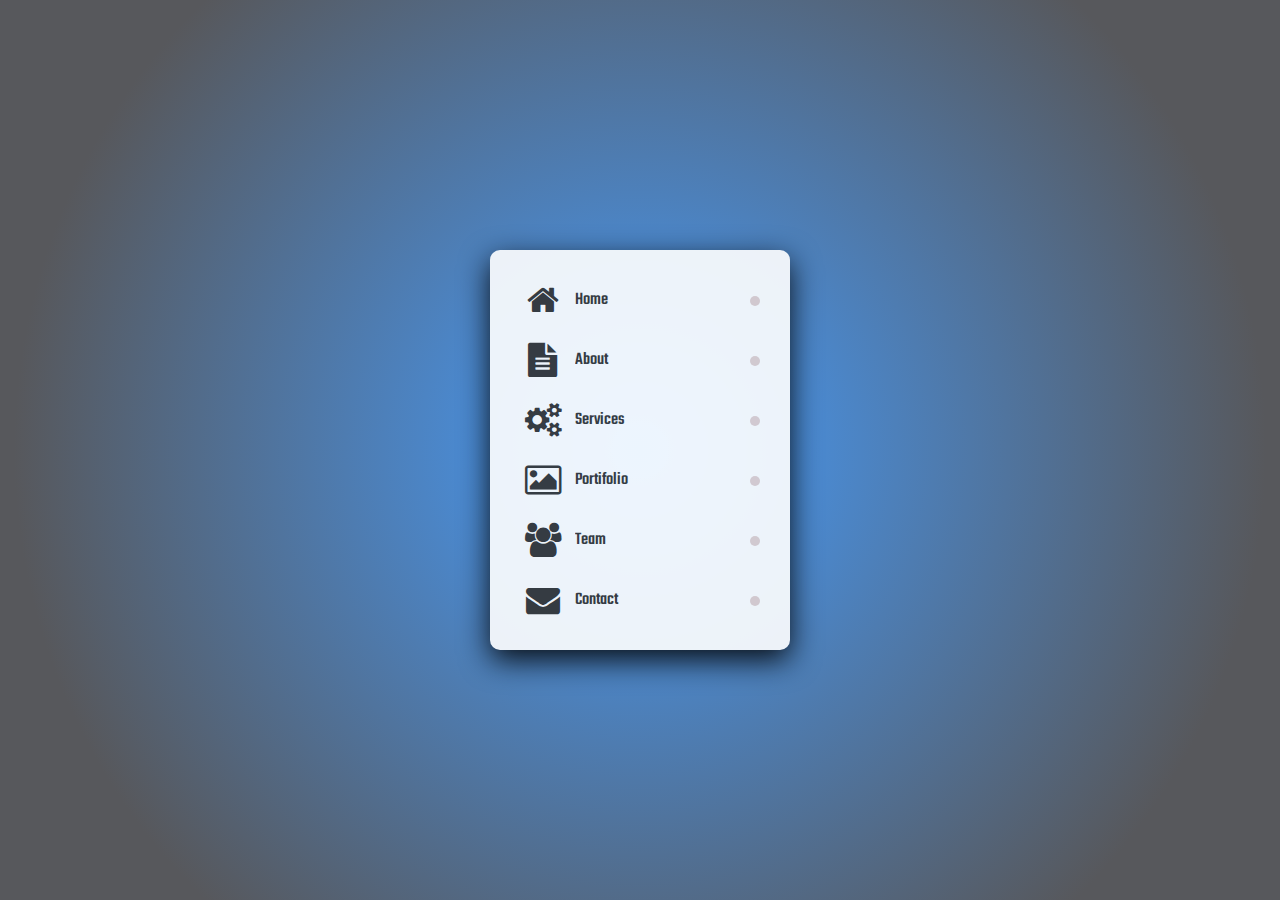
<file: Day5/day5.html>
<!DOCTYPE html>
<html lang="en">
<head>
    <meta charset="UTF-8">
    <meta http-equiv="X-UA-Compatible" content="IE=edge">
    <meta name="viewport" content="width=device-width, initial-scale=1.0">
    <link rel="stylesheet" href="css/styles.css">
    <title>Navigation Bar Hover Effects With Icons</title>
    <link rel="stylesheet" href="https://stackpath.bootstrapcdn.com/font-awesome/4.7.0/css/font-awesome.min.css" integrity="sha384-wvfXpqpZZVQGK6TAh5PVlGOfQNHSoD2xbE+QkPxCAFlNEevoEH3Sl0sibVcOQVnN" crossorigin="anonymous">
</head>
<body>
    <ul>
        <li>
         <a href="#">
             <div class="icon">
                <i class="fa fa-home" aria-hidden="true"></i>
                <i class="fa fa-home" aria-hidden="true"></i>
             </div>
             <div class="name"><span data-Text="Home">Home</span>
            </div>
         </a>   
        </li>


        <li>
         <a href="#">
             <div class="icon">
                <i class="fa fa-file-text" aria-hidden="true"></i>
                <i class="fa fa-file-text" aria-hidden="true"></i>
             </div>
             <div class="name"><span data-Text="About">About</span>
            </div>
         </a>   
        </li>

        
        <li>
         <a href="#">
             <div class="icon">
                <i class="fa fa-cogs" aria-hidden="true"></i>
                <i class="fa fa-cogs" aria-hidden="true"></i>
             </div>
             <div class="name"><span data-Text="Services">Services</span>
            </div>
         </a>   
        </li>


        <li>
            <a href="#">
                <div class="icon">
                    <i class="fa fa-picture-o" aria-hidden="true"></i>
                    <i class="fa fa-picture-o" aria-hidden="true"></i>

                </div>
                <div class="name"><span data-Text="Portifolio">Portifolio</span>
               </div>
            </a>   
           </li>


        <li>
         <a href="#">
             <div class="icon">
                <i class="fa fa-users" aria-hidden="true"></i>
                <i class="fa fa-users" aria-hidden="true"></i>
             </div>
             <div class="name"><span data-Text="Team">Team</span>
            </div>
         </a>   
        </li>


        <li>
         <a href="#">
             <div class="icon">
                <i class="fa fa-envelope" aria-hidden="true"></i>
                <i class="fa fa-envelope" aria-hidden="true"></i>
             </div>
             <div class="name"><span data-Text="Contact">Contact</span>
            </div>
         </a>   
        </li>
    </ul>
    
</body>
</file>
<file: Day1/styles/style.css>
@import url('https://fonts.googleapis.com/css2?family=Architects+Daughter&family=Indie+Flower&display=swap');

* {
    margin: 0;
    padding: 0;
    box-sizing: border-box;

    font-family: 'Architects Daughter', 'Indie Flower', cursive;
    
}

body {
    display: flex;
    justify-content: center;
    align-items: center;
    min-height: 100vh;
    background: #161623;
}
body::before {
    content: '';
    position: absolute;
    top: 0;
    left: 0;
    width: 100%;
    height: 100%;
    background: linear-gradient(#f1f2f6, rgba(77, 5, 232, 2));
    clip-path: circle(30% at right 70%);
    opacity: .5;
}

body::after {
    content: '';
    position: absolute;
    top: 0;
    left: 0;
    width: 100%;
    height: 100%;
    background: linear-gradient(#2196f3, #e91e63);
    clip-path: circle(20% at 10% 10%);
}

.container {
    position: relative;
    display: flex;
    justify-content: center;
    align-items: center;
    max-width: 1200px;
    flex-wrap: wrap;
    z-index: 1;

}

.container .card {
    position: relative;
    width: 280px;
    height: 400px;
    margin: 30px;
    box-shadow: 20px 20px 50px rgba(255, 255, 255, 0.5);
    background: rgba(255, 255, 255, 0.1);

    overflow: hidden;
    display: flex;
    justify-content: center;
    align-items: center;

    border-radius: 20px;
    border-top: 1px solid rgba(255, 255, 255, 0.5);
    border-left: rgba(255, 255, 255, 0.5);
    backdrop-filter: blur(5px);
    
}

.container .card .content {
    padding: 20px;
    text-align: center;
    transform: translateY(100px);
    opacity: 0;
    transition: 0.5s;
}

.container .card:hover .content{
    transform: translateY(0px);
    opacity: 1;
}

.container .card .content h2
{
    position: absolute;
    top: -70px;
    right: 30px;
    font-size: 8em;
    color: rgba(255, 255, 255, 0.5);
    pointer-events: none;
    opacity: .08;
    
}

.container .card .content h3
{
    font-size: 2em;
    color: #fff;
    z-index: 1;
    
     
}

.container .card .content p
{
    font-size: 8em;
    padding: 0;
    color: #fff;
    font-weight: 300;
    opacity: .4;

}

.container .card .content a
{
    position: relative;
    display: inline-block;
    padding: 8px 20px;
    margin-top: 15px;
    background: #fff;
    color: #000;
    border-radius: 20px;
    text-decoration: none;
    font-weight: 500;
    box-shadow: rgba(255, 255, 255, 0.2);
}

.footer-content {
   
    color: rgba(255, 255, 255, 0.5);

}
</file>
<file: Day2/css/style.css>
@import url('https://fonts.googleapis.com/css2?family=Poppins:wght@200;300;400;500;600;700;900&display=swap');
*
{
    margin: 0;
    padding: 0;
    box-sizing: border-box;

    font-family: 'Poppins', sans-serif;
}

body
{
    display: flex;
    justify-content: center;
    align-items: center;
    
    min-height: 100vh;

    background: #111;
}

section h2
{
    color: rgba(255,255,255,0.1);
    font-size: 8vw;
}

.toggle
{
    position: fixed;
    top: 40px;
    right: 40px;
    height: 50px;
    width: 50px;

    background: #fff;
    background-image: url(../image/menu.svg);
    background-size: 30px;
    background-repeat: no-repeat;
    background-position: center;
    cursor: pointer;

    z-index: 100000;
    
}

.toggle.active
{
    background-size: 25px;
    background-image: url(../image/cancel.svg);
    background-repeat: no-repeat;
    background-position: center;
}

.navigation
{
    position: fixed;
    top: 0;
    left: 0;
    width: 100%;
    height: 100%;
    display: flex;
    justify-content: center;
    align-items: center;
    visibility: hidden;
}
.navigation.active
{
    visibility: visible;
}
.navigation span
{
    position: absolute;
    top: -100%;
    left: calc(25% * var(--i));
    width: 25%;
    height: 100%;
    background: rgb(83, 51, 237);
    transition: 0.25s;
    border: 1px solid rgba(0, 0, 0, 0.25);
    transition-delay: calc(0.25s * var(--i));
}
.navigation.active span
{
    top: 0;
}
.navigation ul
{

    display: flex;
    justify-content: center;
    align-items: center;
    flex-direction: column;

    z-index: 2;
    transform: translateX(-100px);
    opacity: 0;
    visibility: hidden;
    transition: 0.7s;
    transition-delay: 0s;
}
.navigation.active ul
{
    transform: translateX(0px);
    opacity: 1;
    visibility: visible; 
    transition-delay: 0.75;
}
.navigation ul li
{
    list-style: none;

}
.navigation ul li a
{
    text-decoration: none;
    font-size: 3em;
    font-weight: 700;
    color: #fff;
    display: inline-block;
    padding: 5px 20px;
}
.navigation ul li a:hover
{
    background: #fff;
    color: rgb(83, 51, 237);
}
@media (max-widht: 767px)
{
    .navigation ul li a
    {
        font-size: 2em;
    }
}
</file>
<file: Day3/css/style.css>
*
{
    margin: 0;
    padding: 0;
    box-sizing: border-box;
}
section
{
    position: relative;
    width: 100%;
    height: 100vh;

    background: #001300;

    display: flex;
    flex-wrap: wrap;
    overflow: hidden;

    animation: changeColor 5s linear infinite;
}

@keyframes changeColor
{
    0%
    {
        filter: hue-rotate(0deg);
    }
    100%
    {
        filter: hue-rotate(360deg);
    }
}

span
{
    position: relative;
    width: 40px;
    height: 40px;
    display: block;
}

span::before
{
    content: '';
    position: absolute;
    top: 0;
    left: 0;
    width: 100%;
    height: 100%;
    background: #00ff0a;

    transform: scale(0.1);
    box-shadow: 0 0 10px #00ff0a,
     0 0 20px #00ff0a,
     0 0 40px #00ff0a,
     0 0 60px #00ff0a,
     0 0 80px #00ff0a,
     0 0 100px #00ff0a;

     border-radius: 50%;

     pointer-events: none;

     transition: 12s;
}

span:hover::before
{
    transform: scale(1);
    transition: 0s;
}
</file>
<file: Day4/css/style.css>
@import url('https://fonts.googleapis.com/css2?family=Nunito:wght@600;700&display=swap');


*
{
    margin: 0;
    padding: 0;
    box-sizing: border-box;
    font-family: 'Nunito', sans-serif;
}
body
{
    display: flex;
    justify-content: center;
    align-items: center;
    min-height: 100vh;
    background: #000;
    overflow: hidden;
}
.box
{
    position: relative;
    width: 600px;
    height: 300px;
    display: flex;
    justify-content: center;
    align-items: center;
}
.box h2
{
    color:#fff;
    font-size: 5em;
    font-weight: 600;
    letter-spacing: 0.1em;
    text-shadow: 0 0 10px #22a7f0,
                 0 0 20px #22a7f0,
                 0 0 40px #22a7f0,
                 0 0 80px #22a7f0,
                 0 0 120px #22a7f0;
}
.lightbar
{
    position: absolute;
    top: 0;
    left: 0;
    width: 10px;
    height: 100%;
    border-radius: 10px;
    background: #fff;
    z-index: 2; 
    box-shadow: 0 0 10px #22a7f0,
                0 0 20px #22a7f0,
                0 0 40px #22a7f0,
                0 0 80px #22a7f0,
                0 0 120px #22a7f0;
    animation: animatelightbar 5s linear infinite;
}
@keyframes animatelightbar
{
    0%,5%
    {
        transform: scaleY(0) translateX(0);
    }
    10%
    {
        transform: scaleY(1) translateX(0);
    }
    90%
    {
        transform: scaleY(1) translateX(calc(600px - 10px));
    }
    95%,100%
    {
        transform: scaleY(0) translateX(calc(600px - 10px));
    }
}
.topLayer
{
    position: absolute;
    top: 0;
    left: 0;
    width: 100%;
    height: 100%;
    background: #000;
    animation: animatetopLayer 10s linear infinite;
}
@keyframes animatetopLayer
{
    0%,2.5%
    {
        transform: translateX(0);
    }
    5%
    {
        transform: translateX(0);
    }
    45%
    {
        transform: translateX(calc(100%));
    }
    47.5%,50%
    {
        transform: translateX(calc(100%));
    }

    50.001%,52.5%
    {
        transform: translateX(-100%);
    }
    55%
    {
        transform: translateX(-100%);
    }
    95%
    {
        transform: translateX(calc(0%));
    }
    97.5%,100%
    {
        transform: translateX(calc(0%));
    }
}
</file>
<file: Day5/css/styles.css>
@import url('https://fonts.googleapis.com/css2?family=Teko:wght@300;400;500&display=swap');

* {
    margin: 0;
    padding: 0;
    box-sizing: border-box;
    font-family: 'Teko', sans-serif;
}

body {
    display: flex;
    justify-content: center;
    align-items: center;
    min-height: 100vh;
    background: rgb(87,88,92);
    background: radial-gradient(circle, rgba(87,88,92,1) 0%, rgba(70,156,252,1) 0%, rgba(87,88,92,1) 80%);
}

ul {
    position: relative;
    padding: 20px;
    width: 300px;
    background: #fff;
    display: flex;
    flex-direction: column;
    border-radius: 10px;
    box-shadow: 0 10px 30px;
    opacity: .9;
}
ul li {
    position: relative;
    list-style: none;
}
ul li::before {
    content: '';
    position: absolute;
    top: 26px;
    right: 10px;
    width: 10px;
    height: 10px;
    background: #e0d0d0;
    border-radius: 50%;
    transition: 0.5s;
}
ul li:hover:before {
    background: #188aff;
}
ul li a {
    text-decoration: none;
    display: flex;
}
ul li a .icon {
    width: 60px;
    height: 40px;
    text-align: center;
    overflow: hidden; 
    margin: 10px;
}
ul li a .icon .fa {
    width: 100%;
    height: 100%;
    line-height: 40px;
    font-size: 34px;
    color: #333;
    transition: 0.5s;
}
ul li a .icon .fa:last-child {
    color: #188aff;
}
ul li a:hover .icon .fa {
    transform: translateY(-100%);
}
ul li a:hover .icon .fa:last-child {
    transform: translateY(-100%);
}
ul li a .name {
    position: relative;
    top: 20px;
    height: 20px;
    width: 100%;
    display: block;
    overflow: hidden;
}
ul li a .name span {
    display: block;
    position: relative;
    color: #333;
    font-weight: 500;
    font-size: 18px;
    line-height: 20px;
    transition: 0.5s;
}
ul li a .name span::before {
    content: attr(data-text);
    position: absolute;
    top: -100%;
    height: -100%;
    color: #188aff;
}
ul li a:hover .name span {
    transform: translateY(20px);
}
</file>
